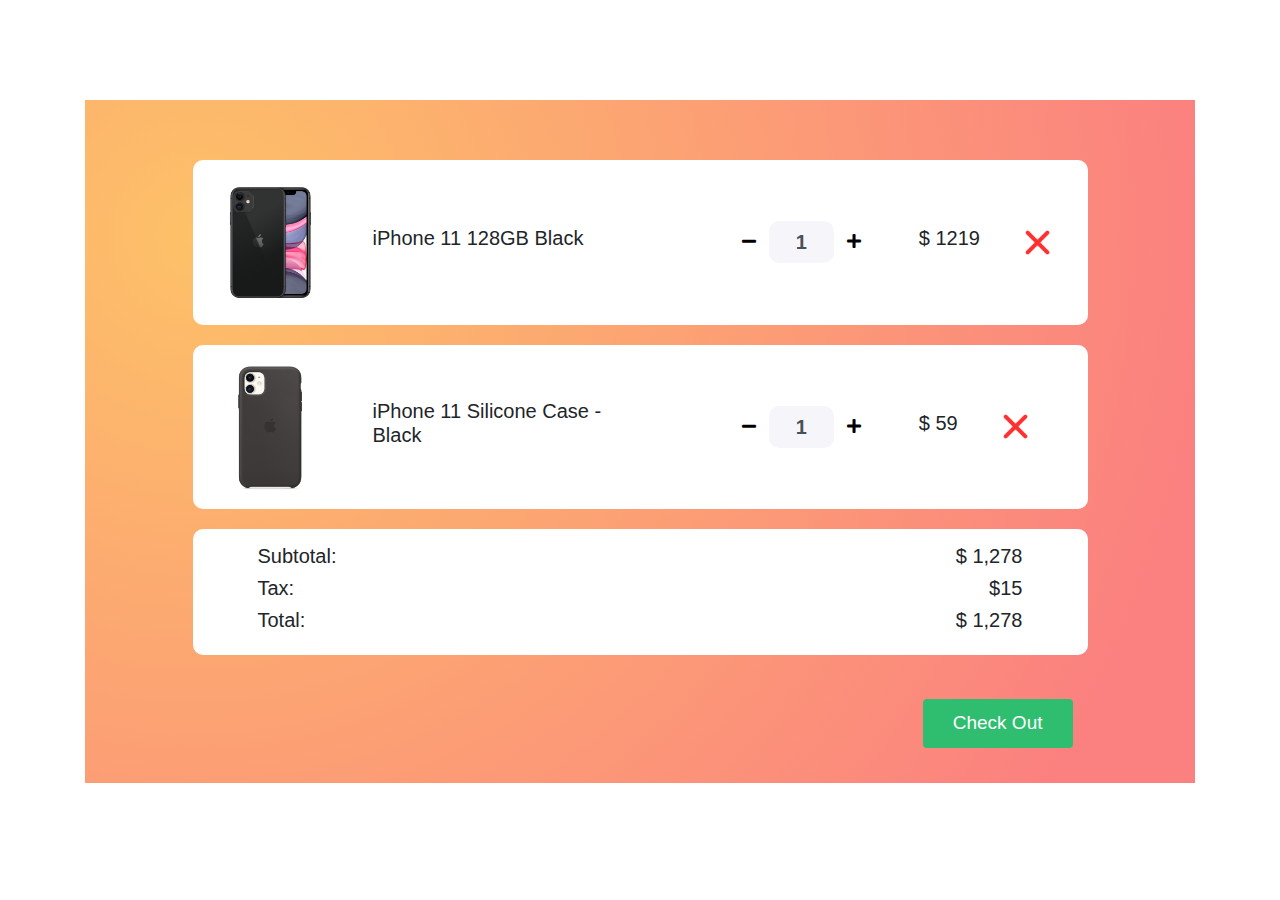
<file: index.html>
<!DOCTYPE html>
<html>

<head>
   <title>Shopping Cart</title>
   <meta charset="utf-8">
   <meta name="viewport" content="width=device-width, initial-scale=1">
   <link rel="stylesheet" href="https://maxcdn.bootstrapcdn.com/bootstrap/4.0.0/css/bootstrap.min.css">
   <link href="https://cdnjs.cloudflare.com/ajax/libs/font-awesome/5.11.2/css/all.css" rel="stylesheet" />
   <link href="style.css" rel="stylesheet">
   <link rel="icon" href="images/icons8-buying-64.png">
</head>

<body>

   <section>
      <div class="container">
         
         <div class="cart">
            <div class="col-md-12 col-lg-10 mx-auto">
               <div class="cart-item">
                  <div class="row">
                     <div class="col-md-7 center-item">
                        <img src="images/product-1.png" alt="">
                        <h5>iPhone 11 128GB Black</h5>
                     </div>

                     <div class="col-md-5 center-item">
                        <div class="input-group number-spinner">
                           <button onclick="handleProductChange(false)" class="btn btn-default"><i class="fas fa-minus"></i></button>

                           <input id="fistMobileValue" type="text" class="form-control text-center" value="1">

                           <button onclick="handleProductChange(true)" class="btn btn-default"><i class="fas fa-plus"></i></button>

                        </div>  
                        <h5>$ <span id="totalFirstMobile">1219</span></h5>
                        <img src="images/remove.png" alt="" class="remove-item">
                     </div>
                  </div>
               </div>

               <div class="cart-item">
                  <div class="row">
                     <div class="col-md-7 center-item mx-auto">
                        <img src="images/product-2.png" alt="">
                        <h5>iPhone 11 Silicone Case - Black</h5>
                     </div>
                     <div class="col-md-5 center-item">
                        <div class="input-group number-spinner">
                           <button onclick="handleTheCaseChange(false)"  class="btn btn-default"><i class="fas fa-minus"></i></button>
                           <input id="secondMobileValue" type="text" class="form-control text-center" value="1">
                           <button onclick="handleTheCaseChange(true)" class="btn btn-default"><i class="fas fa-plus"></i></button>

                        </div>
                        <h5>$ <span id="totalSecondMobile">59</span></h5>
                        <img src="images/remove.png" alt="" class="remove-item">
                     </div>
                  </div>
               </div>

               <div class="cart-item">
                  <div class="row">

                     <div class="col-md-8">
                        <h5>Subtotal: </h5>
                        <h5>Tax:</h5>
                        <h5>Total:</h5>
                     </div>

                     <div class="col-md-4 status">
                        <h5>$ <span id="subtotal"> 1,278</span></h5>
                        <h5> $<span id="taxCount">15</span> </h5>
                        <h5>$ <span id="finalTotal">1,278</span> </h5>
                     </div>
                  </div>
               </div>
               <div class="col-md-12 pt-4 pb-4">
                  <form action="welcome.html"> 
                  <button id="check-btn" type="submit" class="btn btn-success check-out">Check Out</button>
               </form>
               </div>

            </div>
         </div>
      </div>
   </section>
   <script src="app.js"></script>
</body>

</html>
</file>
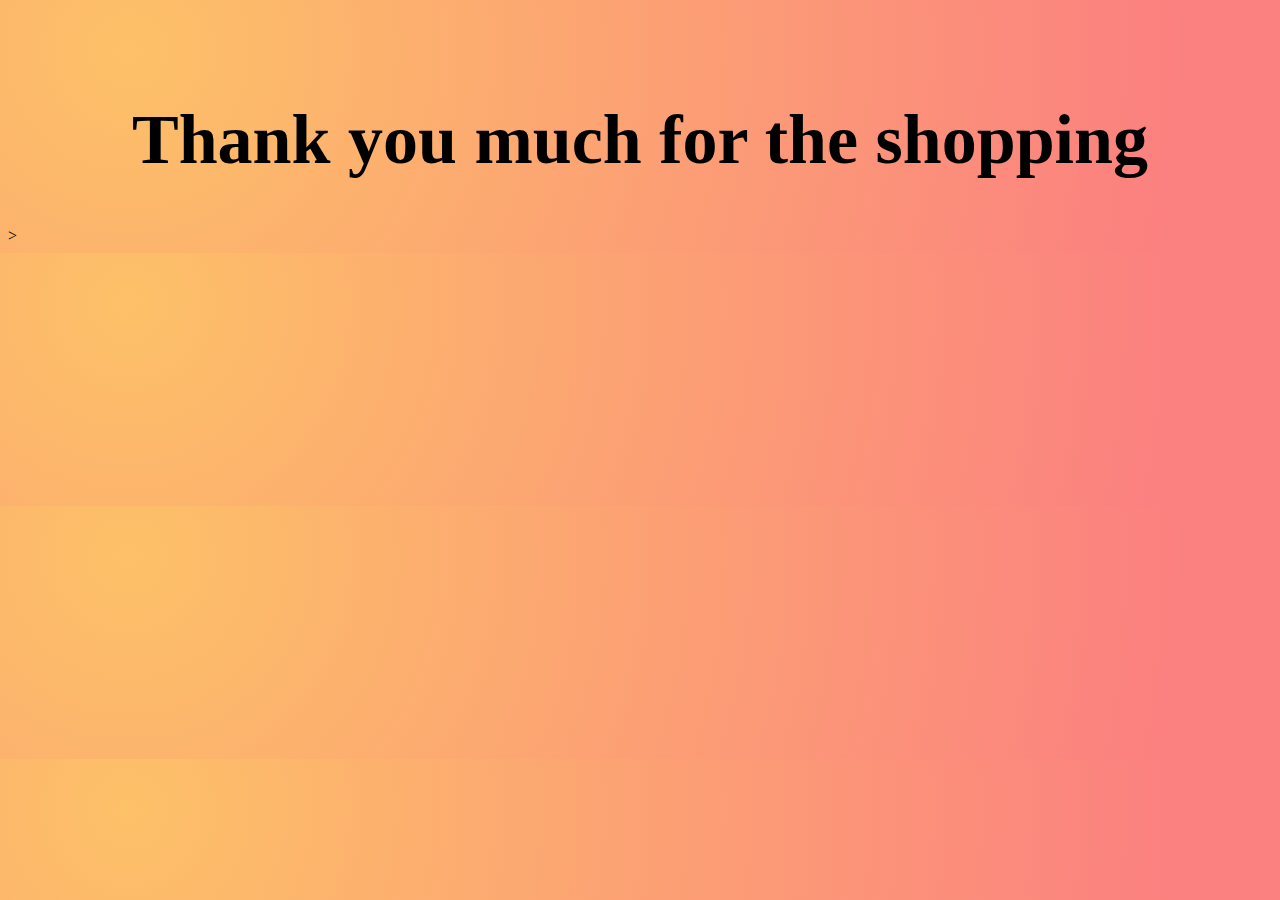
<file: welcome.html>
<!DOCTYPE html>
<html lang="en">
<head>
    <meta charset="UTF-8">
    <meta name="viewport" content="width=device-width, initial-scale=1.0">
    <title>Shopping Cart</title>
    <style>
         h1{
          text-align: center;
          margin-top: 100px;
          font-size: 70px;
          font-family: Georgia, 'Times New Roman', Times, serif;

        }
        body{
            background-image: radial-gradient( circle farthest-corner at 10% 20%,  rgba(253,193,104,1) 0%, rgba(251,128,128,1) 90% );
        }
    </style>
</head>
<body>
    <h1> Thank you much for the shopping</h1>>
</body>
</html>
</file>
<file: style.css>
body{
	background: #fff;
}
.cart{
	margin: 100px 0;
	background-image: radial-gradient( circle farthest-corner at 10% 20%,  rgba(253,193,104,1) 0%, rgba(251,128,128,1) 90% );
	padding: 60px 0;
}
.total-price{
	padding-bottom: 15px;
}
.cart-item{
	background-color: #fff;
	border-radius: 10px;
	padding: 15px 20px;
	margin-bottom: 20px;
}
.center-item{
    display: flex;
    align-items: center;
    justify-content: flex-start;
}
.cart-item img{
	width: 115px;
}
.cart-item h5{
    padding: 0 45px;
}
.cart-item .remove-item{
	width: 25px!important;
}
.btn-default{
	background-color: #fff;
}
.cart-item .form-control{
	background-color: #F6F5FA;
	border: none;
    width: 65px;
    border-radius: 10px!important;
    font-weight: 700;
    font-size: 20px;
}
.input-group{
	width: unset;
}
.status{
	text-align: right;
}
.check-out{
    float: right;
    padding: 10px 30px;
	font-size: 19px;
	background-color: #2FBE70;
	border: none;
}
</file>
